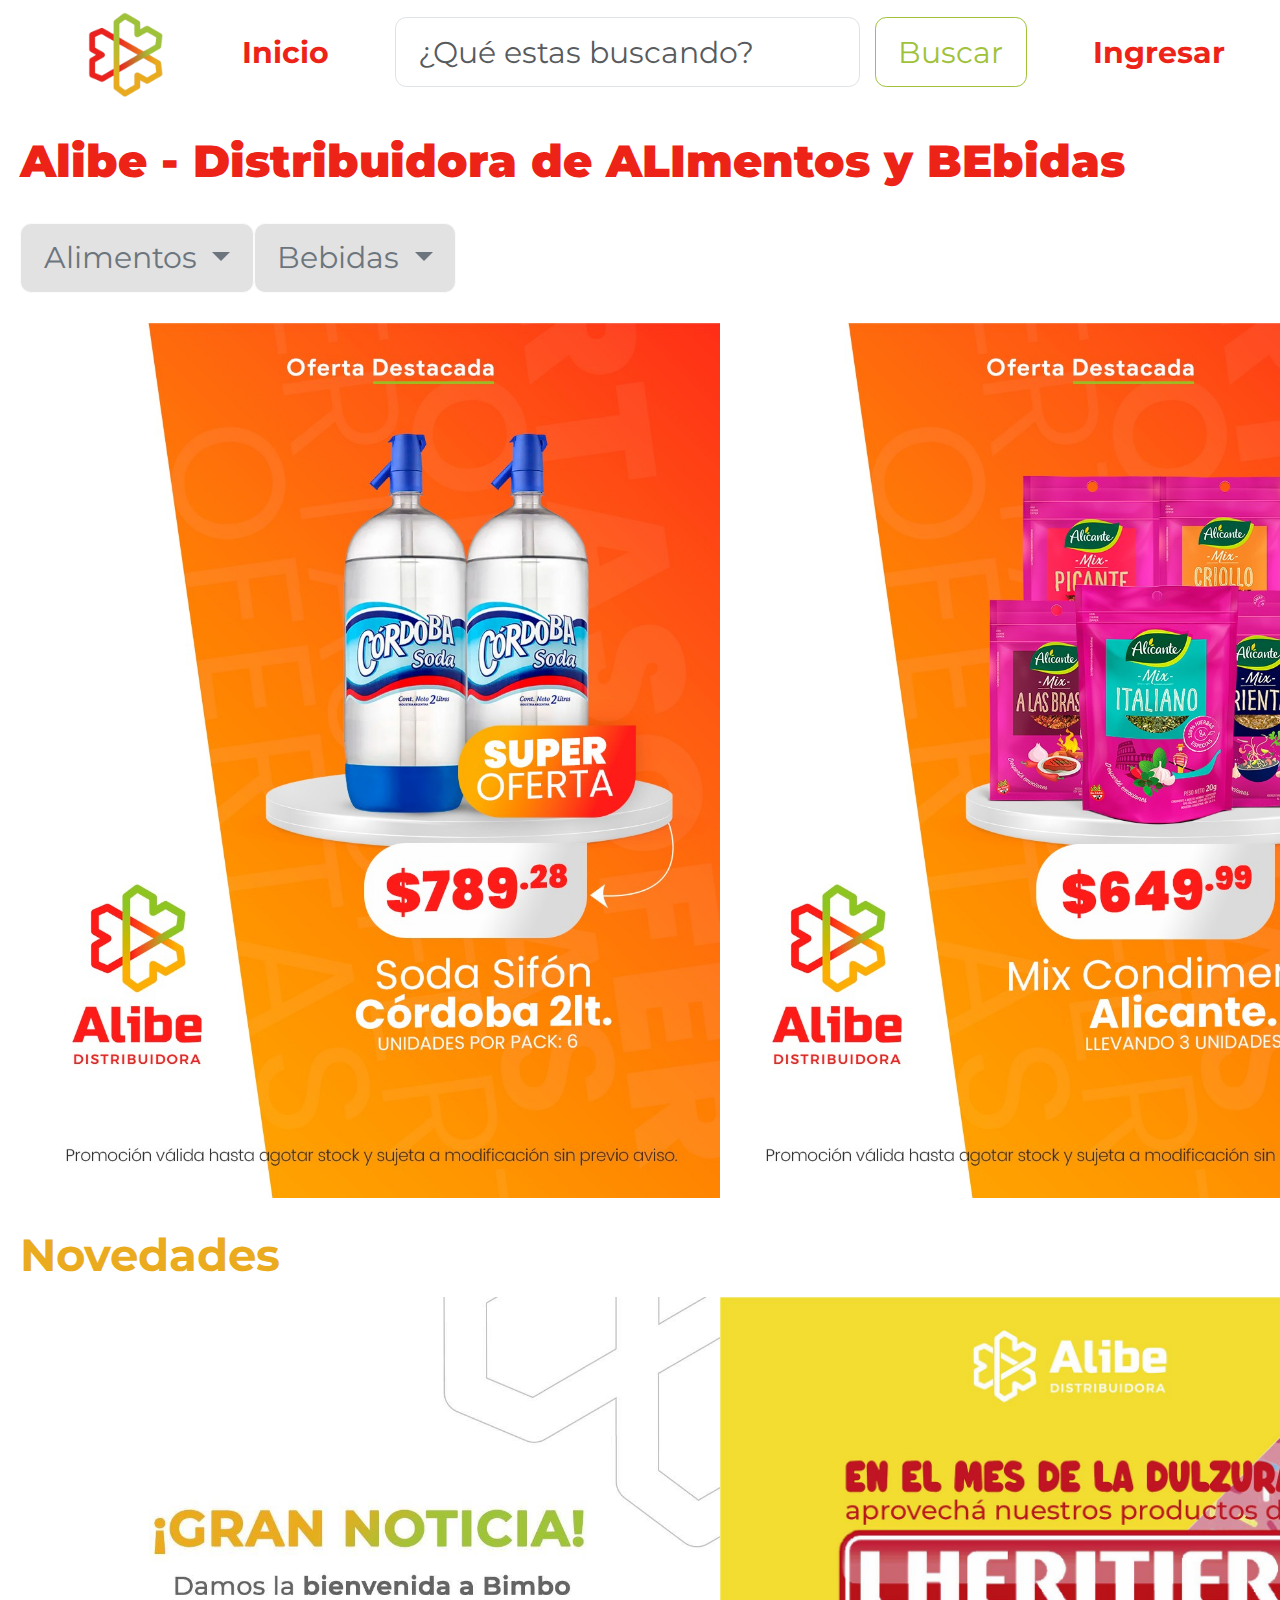
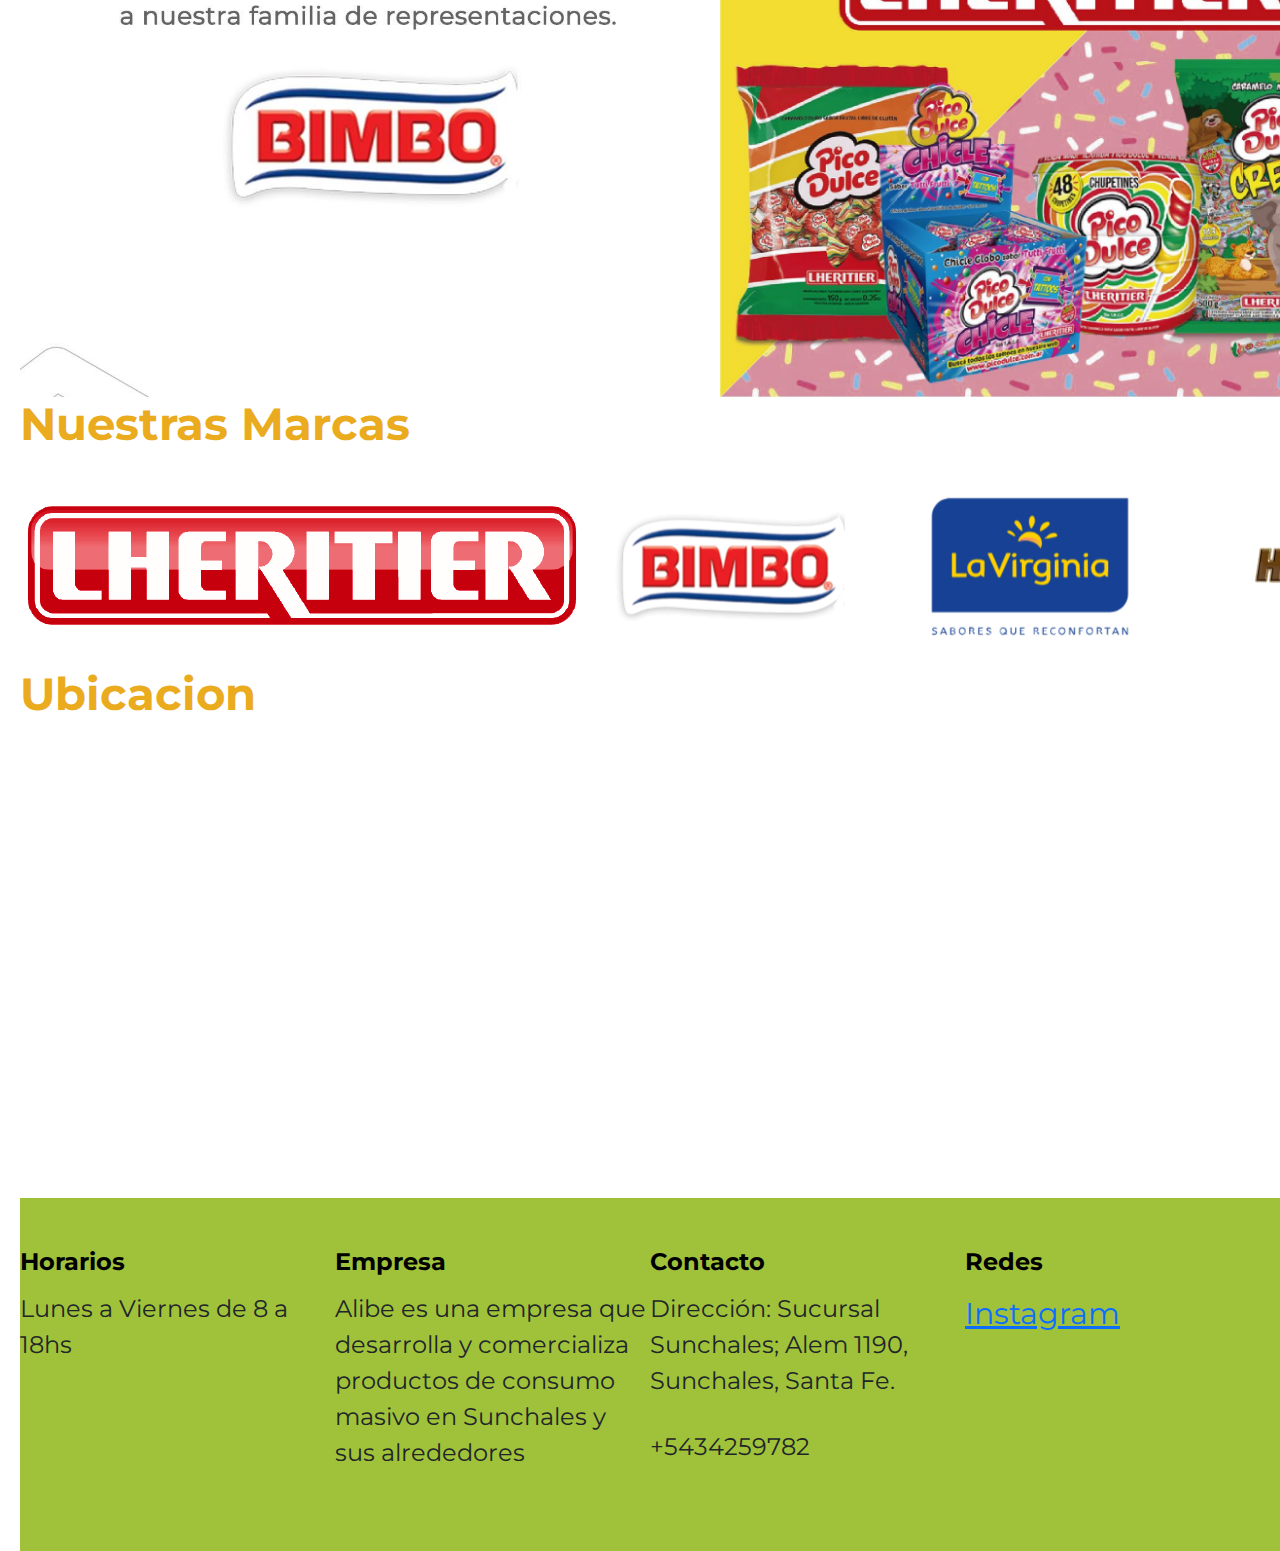
<file: index.html>
<!DOCTYPE html>
<html lang="en">
<head>
    <meta charset="UTF-8">
    <meta name="viewport" content="width=device-width, initial-scale=1.0">
    <link href="https://cdn.jsdelivr.net/npm/bootstrap@5.3.3/dist/css/bootstrap.min.css" rel="stylesheet" integrity="sha384-QWTKZyjpPEjISv5WaRU9OFeRpok6YctnYmDr5pNlyT2bRjXh0JMhjY6hW+ALEwIH" crossorigin="anonymous">
    
    <!--Fonts-->
    <link rel="preconnect" href="https://fonts.googleapis.com">
    <link rel="preconnect" href="https://fonts.gstatic.com" crossorigin>
    <link href="https://fonts.googleapis.com/css2?family=Freeman&family=Montserrat:ital,wght@0,100..900;1,100..900&family=Quicksand:wght@300..700&family=Roboto:ital,wght@0,100;0,300;0,400;0,500;0,700;0,900;1,100;1,300;1,400;1,500;1,700;1,900&display=swap" rel="stylesheet">

    <!--CSS-->
    <link rel="stylesheet" href="./css/style.css">

    <title>Distribuidora Alibe</title>
</head>
<body>
    <header class="top-container">
                <nav class="menu">
                    <div class="container-fluid">
                        <div class="imagen-logo">
                            <img src="./images/logo.png" alt="Logo" width="100" height="100" class="d-inline-block align-text-top">
                        </div>
                        <li><a href="#">Inicio</a></li> <!--# porque estamos en el index-->
                        <form class="d-flex" role="search">
                        <input class="form-control me-2" type="search" placeholder="¿Qué estas buscando?" aria-label="Search">
                        <button class="btn btn-outline-success" type="submit">Buscar</button>
                        </form>
                        <li><a href="./pages/ingresar.html">Ingresar</a></li>
                    </div>
                  </nav>  
    </header>
    <main>
        <section>
            <h1>Alibe - Distribuidora de ALImentos y BEbidas</h1>
        </section>
        <div class="desplegables">
            <div class="dropdown-total">
                <button class="btn btn-secondary dropdown-toggle" type="button" data-bs-toggle="dropdown">
                    Alimentos
                </button>
                <ul class="dropdown-menu">
                    <li><button class="dropdown-item" type="button">Condimentos y especias</button></li>
                    <li><button class="dropdown-item" type="button">Yerba</button></li>
                    <li><button class="dropdown-item" type="button">Harina</button></li>
                    <li><button class="dropdown-item" type="button">Cacao</button></li>
                    <li><button class="dropdown-item" type="button">Golosinas</button></li>
                    <li><button class="dropdown-item" type="button">Panificados</button></li>
                </ul>
                <button class="btn btn-secondary dropdown-toggle" type="button" data-bs-toggle="dropdown" aria-expanded="false">
                      Bebidas
                </button>
                <ul class="dropdown-menu">
                      <li><button class="dropdown-item" type="button">Gaseosas</button></li>
                      <li><button class="dropdown-item" type="button">Agua con gas</button></li>
                      <li><button class="dropdown-item" type="button">Agua saborizada</button></li>
                </ul>
          </div>
        </div>
          
        <section>
            <article>
                <div class="oferta-pantalla">
                    <img src="./images/oferta-1.jpg" alt="oferta-uno">
                    <img src="./images/oferta-2.jpg" alt="oferta-dos">
                    <img src="./images/oferta-3.jpg" alt="oferta-tres">
                    <img src="./images/oferta-4.jpg" alt="oferta-cuatro">
                    <img src="./images/oferta-5.jpg" alt="oferta-cinco">
                </div>
            </article>
        </section>

        <section>
            <h2>Novedades</h2>
        </section>
        <section class="img-novedades">
            <article class="img-news">
                <div class="photo-news">
                    <img src="./images/novedades-1.jpg" alt="bimbo">
                    <img src="./images/novedades-2.jpg" alt="lheritier">
                </div>
            </article>
        </section>
        <section class="subtitulos">
            <h2>Nuestras Marcas</h2>
        </section>
        <section class="sub-subtitulos">
            <img src="./images/marca1.png" alt="lheriteier">
            <img src="./images/marca2.png" alt="bimbo">
            <img src="./images/marca3.png" alt="la-virginia">
            <img src="./images/marca4.png" alt="hamlet">
            <img src="./images/marca5.png" alt="cunnington">
            <img src="./images/marca6.png" alt="julicroc">
        </section>
        <section>
            <h2>Ubicacion</h2>
        </section>
        <section>
            <div>
                <iframe src="https://www.google.com/maps/embed?pb=!1m14!1m8!1m3!1d13687.467652897827!2d-61.5528587!3d-30.9462813!3m2!1i1024!2i768!4f13.1!3m3!1m2!1s0x94354502f8a0430d%3A0x18a2db5bd10ee552!2sAlibe%20Distribuidora!5e0!3m2!1ses-419!2sar!4v1719956743688!5m2!1ses-419!2sar" width="600" height="450" style="border:0;" allowfullscreen="" loading="lazy" referrerpolicy="no-referrer-when-downgrade"></iframe>
            </div>
        </section>
    </main>
    <footer>
        <div>
            <h3>Horarios</h3>
            <p>Lunes a Viernes de 8 a 18hs</p>
        </div>
        <div>
            <h3>Empresa</h3>
            <p>Alibe es una empresa que desarrolla y comercializa productos de consumo masivo en Sunchales y sus alrededores</p>
        </div>
        <div>
            <h3>Contacto</h3>
            <p>Dirección: Sucursal Sunchales; Alem 1190, Sunchales, Santa Fe.</p>
            <p>+5434259782</p>
        </div>
        <div>
            <h3>Redes</h3>
            <a href="https://www.instagram.com/alibedistribuidora/">Instagram</a>
        </div>
    </footer>

    <!--Bootstrap-->
    <script src="https://cdn.jsdelivr.net/npm/bootstrap@5.3.3/dist/js/bootstrap.bundle.min.js" integrity="sha384-YvpcrYf0tY3lHB60NNkmXc5s9fDVZLESaAA55NDzOxhy9GkcIdslK1eN7N6jIeHz" crossorigin="anonymous"></script>
</body>
</html>
</file>
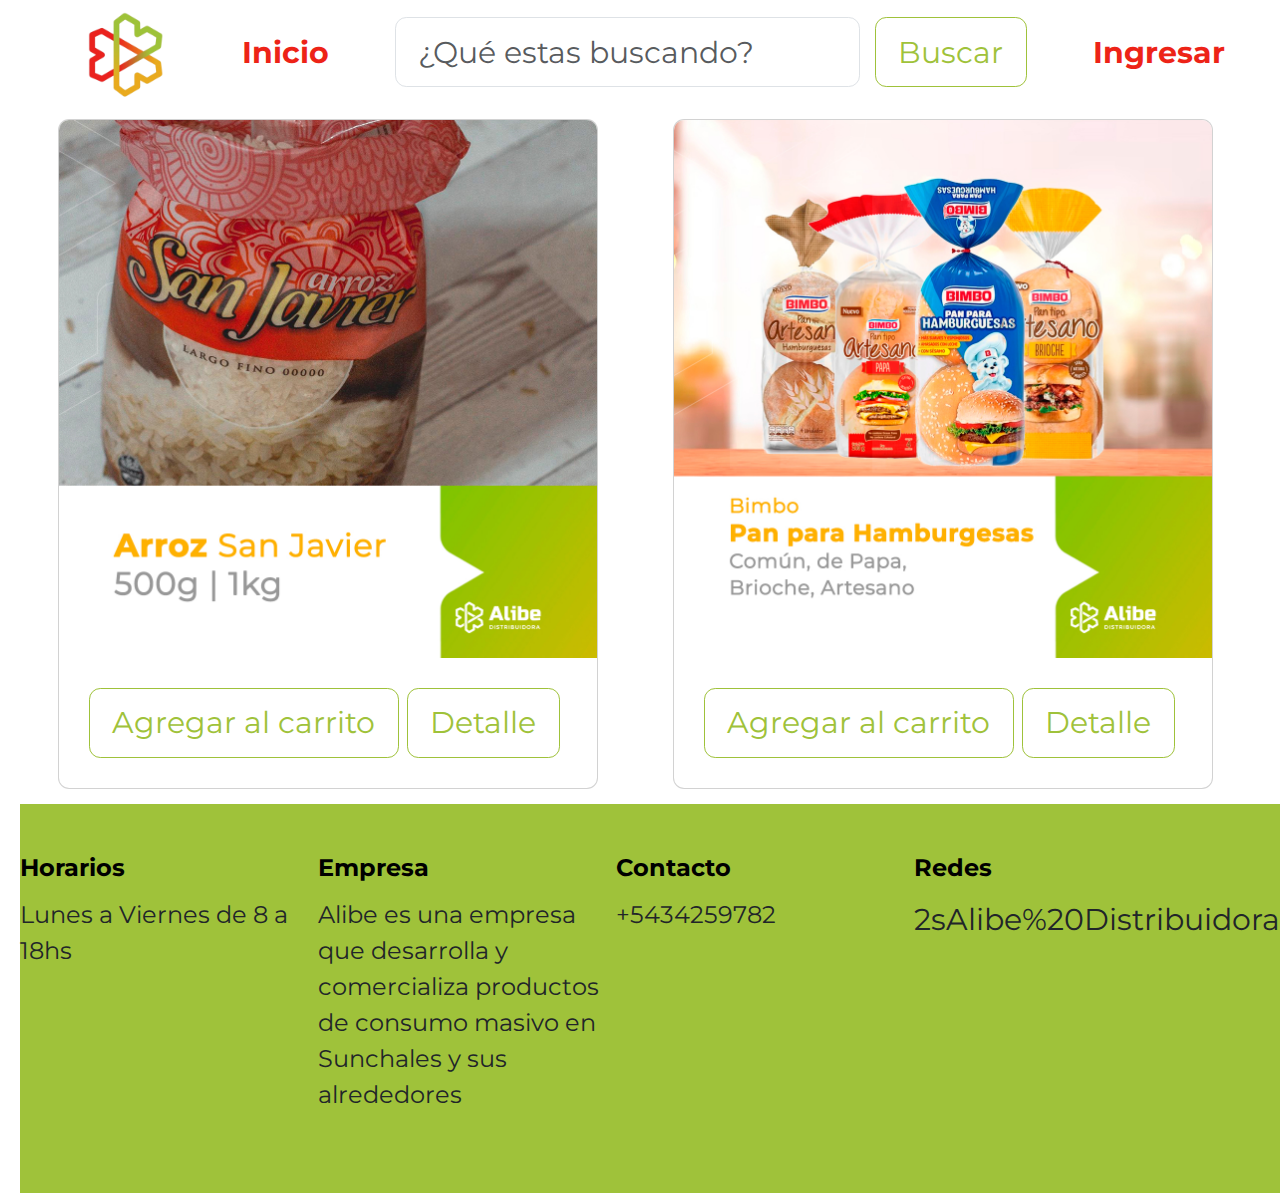
<file: pages/busqueda.html>
<!DOCTYPE html>
<html lang="en">
<head>
    <meta charset="UTF-8">
    <meta name="viewport" content="width=device-width, initial-scale=1.0">
    <link href="https://cdn.jsdelivr.net/npm/bootstrap@5.3.3/dist/css/bootstrap.min.css" rel="stylesheet" integrity="sha384-QWTKZyjpPEjISv5WaRU9OFeRpok6YctnYmDr5pNlyT2bRjXh0JMhjY6hW+ALEwIH" crossorigin="anonymous">

    <!--Fonts-->
    <link rel="preconnect" href="https://fonts.googleapis.com">
    <link rel="preconnect" href="https://fonts.gstatic.com" crossorigin>
    <link href="https://fonts.googleapis.com/css2?family=Freeman&family=Montserrat:ital,wght@0,100..900;1,100..900&family=Quicksand:wght@300..700&family=Roboto:ital,wght@0,100;0,300;0,400;0,500;0,700;0,900;1,100;1,300;1,400;1,500;1,700;1,900&display=swap" rel="stylesheet">

    <!--CSS-->
    <link rel="stylesheet" href="../css/style.css">

    <title>Busqueda</title>
</head>
<body>
    <header class="top-container">
        <nav class="menu">
            <div class="container-fluid">
                <div class="imagen-logo">
                    <img src="../images/logo.png" alt="Logo" width="100" height="100" class="d-inline-block align-text-top">
                </div>
                <li><a href="../index.html">Inicio</a></li> <!--# porque estamos en el index-->
                <form class="d-flex" role="search">
                <input class="form-control me-2" type="search" placeholder="¿Qué estas buscando?" aria-label="Search">
                <button class="btn btn-outline-success" type="submit">Buscar</button>
                </form>
                <li><a href="./ingresar.html">Ingresar</a></li>
            </div>
          </nav>  
    </header>
    <main>
        <div class="container-fluid">
            <div class="hstack gap-4">
                <div class="p-2">
                    <div class="card" style="width: 18rem;">
                        <img src="../images/buscar-1.jpg" class="card-img-top" alt="...">
                        <div class="card-body">
                          <button class="btn btn-outline-success" type="submit">Agregar al carrito</button>
                          <button class="btn btn-outline-success" type="submit">Detalle</button>
                        </div>
                    </div>
                </div>
                <div class="p-2">
                    <div class="card" style="width: 18rem;">
                        <img src="../images/buscar-2.jpg" class="card-img-top" alt="...">
                        <div class="card-body">
                          <button class="btn btn-outline-success" type="submit">Agregar al carrito</button>
                          <button class="btn btn-outline-success" type="submit">Detalle</button>
                        </div>
                    </div>
                </div>
                <div class="p-2">
                    <div class="card" style="width: 18rem;">
                        <img src="../images/buscar-3.jpg" class="card-img-top" alt="...">
                        <div class="card-body">
                          <button class="btn btn-outline-success" type="submit">Agregar al carrito</button>
                          <button class="btn btn-outline-success" type="submit">Detalle</button>
                        </div>
                    </div>
                </div>
                <div class="card" style="width: 18rem;">
                    <img src="../images/buscar-4.jpg" class="card-img-top" alt="...">
                    <div class="card-body">
                      <button class="btn btn-outline-success" type="submit">Agregar al carrito</button>
                      <button class="btn btn-outline-success" type="submit">Detalle</button>
                    </div>
                  </div>
              </div>
            </div>
    </main>
    <footer>
        <div>
            <h3>Horarios</h3>
            <p>Lunes a Viernes de 8 a 18hs</p>
        </div>
        <div>
            <h3>Empresa</h3>
            <p>Alibe es una empresa que desarrolla y comercializa productos de consumo masivo en Sunchales y sus alrededores</p>
        </div>
        <div>
            <h3>Contacto</h3>
            <p>+5434259782</p>
        </div>
        <div>
            <h3>Redes</h3>
            <p><Instagram>2sAlibe%20Distribuidora</p>
        </div>
    </footer>

    <!--Bootstrap-->
    <script src="https://cdn.jsdelivr.net/npm/bootstrap@5.3.3/dist/js/bootstrap.bundle.min.js" integrity="sha384-YvpcrYf0tY3lHB60NNkmXc5s9fDVZLESaAA55NDzOxhy9GkcIdslK1eN7N6jIeHz" crossorigin="anonymous"></script>
</body>
</html>
</file>
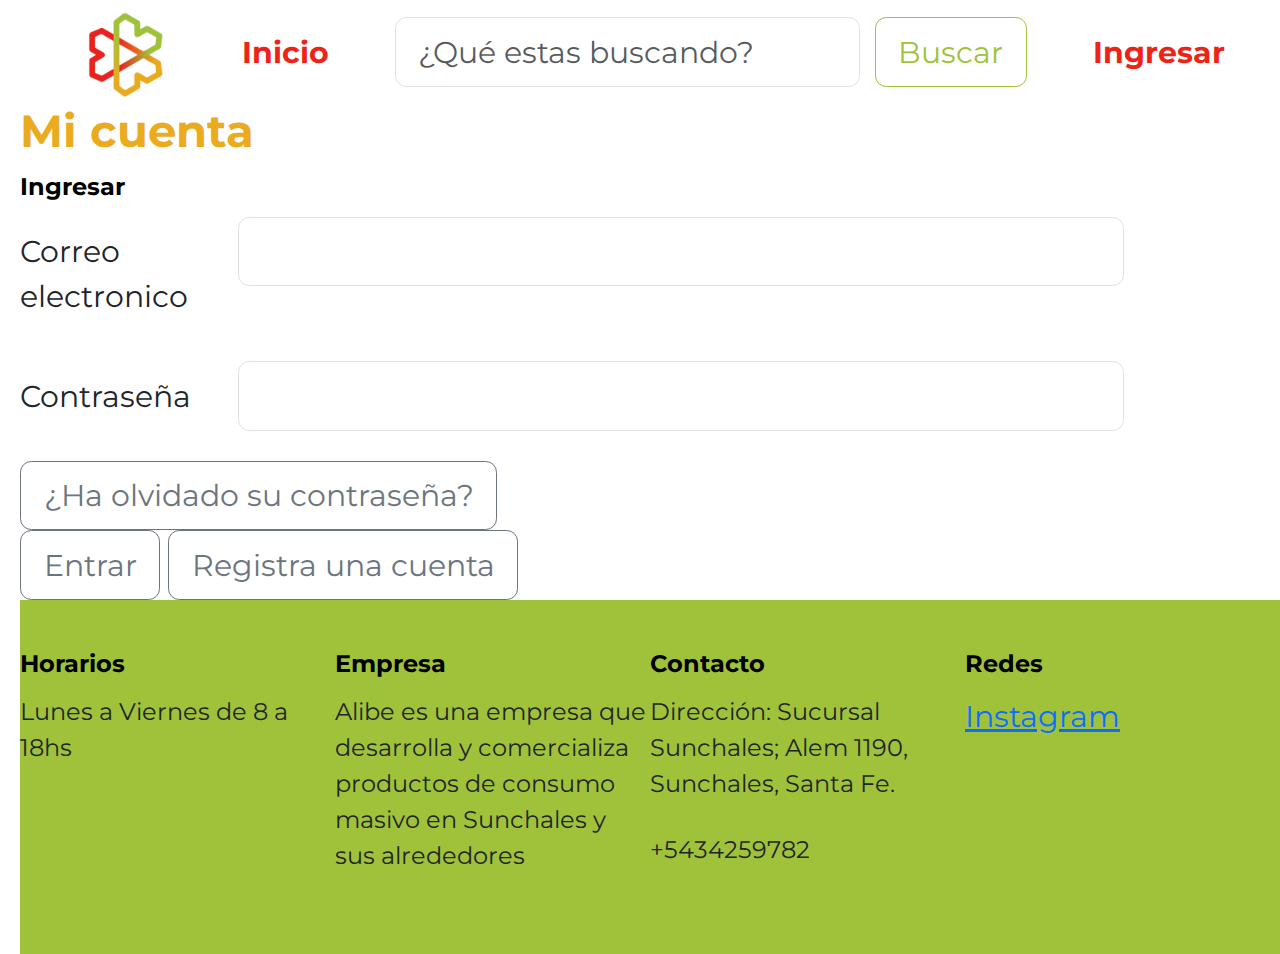
<file: pages/ingresar.html>
<!DOCTYPE html>
<html lang="en">
<head>
    <meta charset="UTF-8">
    <meta name="viewport" content="width=device-width, initial-scale=1.0">
    <link href="https://cdn.jsdelivr.net/npm/bootstrap@5.3.3/dist/css/bootstrap.min.css" rel="stylesheet" integrity="sha384-QWTKZyjpPEjISv5WaRU9OFeRpok6YctnYmDr5pNlyT2bRjXh0JMhjY6hW+ALEwIH" crossorigin="anonymous">

    <!--Fonts-->
    <link rel="preconnect" href="https://fonts.googleapis.com">
    <link rel="preconnect" href="https://fonts.gstatic.com" crossorigin>
    <link href="https://fonts.googleapis.com/css2?family=Freeman&family=Montserrat:ital,wght@0,100..900;1,100..900&family=Quicksand:wght@300..700&family=Roboto:ital,wght@0,100;0,300;0,400;0,500;0,700;0,900;1,100;1,300;1,400;1,500;1,700;1,900&display=swap" rel="stylesheet">
    
    <!--CSS-->
    <link rel="stylesheet" href="../css/style.css">
    
    <title>Ingresar</title>
</head>
<body>
    <header class="top-container">
        <nav class="menu">
            <div class="container-fluid">
                <div class="imagen-logo">
                    <img src="../images/logo.png" alt="Logo" width="100" height="100" class="d-inline-block align-text-top">
                </div>
                <li><a href="../index.html">Inicio</a></li> <!--# porque estamos en el index-->
                <form class="d-flex" role="search">
                <input class="form-control me-2" type="search" placeholder="¿Qué estas buscando?" aria-label="Search">
                <button class="btn btn-outline-success" type="submit">Buscar</button>
                </form>
                <li><a href="#">Ingresar</a></li>
            </div>
          </nav>  
    </header>
    <main>
        <section>
            <h2 class="title-secundary">Mi cuenta</h2>
            <article>
                <h3>Ingresar</h3>
                <div class="mb-3 row">
                    <label for="staticEmail" class="col-sm-2 col-form-label">Correo electronico</label>
                    <div class="col-sm-10">
                      <input type="text" class="form-control" id="inputEmail">
                    </div>
                  </div>
                <div class="mb-3 row">
                    <label for="inputPassword" class="col-sm-2 col-form-label">Contraseña</label>
                    <div class="col-sm-10">
                      <input type="password" class="form-control" id="inputPassword">
                    </div>
                </div>
                <div>
                    <button type="button-ingreso" class="btn btn-outline-secondary">¿Ha olvidado su contraseña?</button>
                </div>
                    <div>
                        <button type="button-ingreso" class="btn btn-outline-secondary">Entrar</button>
                        <button type="button-ingreso" class="btn btn-outline-secondary">Registra una cuenta</button>
                    </div>
                </div>
            </article>
        </section>
    </main>
    <footer>
        <div>
            <h3>Horarios</h3>
            <p>Lunes a Viernes de 8 a 18hs</p>
        </div>
        <div>
            <h3>Empresa</h3>
            <p>Alibe es una empresa que desarrolla y comercializa productos de consumo masivo en Sunchales y sus alrededores</p>
        </div>
        <div>
            <h3>Contacto</h3>
            <p>Dirección: Sucursal Sunchales; Alem 1190, Sunchales, Santa Fe.</p>
            <p>+5434259782</p>
        </div>
        <div>
            <h3>Redes</h3>
            <a href="https://www.instagram.com/alibedistribuidora/">Instagram</a>
        </div>
    </footer>

    <!--Bootstrap-->
    <script src="https://cdn.jsdelivr.net/npm/bootstrap@5.3.3/dist/js/bootstrap.bundle.min.js" integrity="sha384-YvpcrYf0tY3lHB60NNkmXc5s9fDVZLESaAA55NDzOxhy9GkcIdslK1eN7N6jIeHz" crossorigin="anonymous"></script>

</body>
</html>
</file>
<file: css/style.css>
/*reset*/ /*da formato a todo el html*/
*{
    font-family: "Montserrat", sans-serif;
    font-size: 30px;
    margin: 0;
    padding: 0;
    box-sizing: border-box;
}

/*header*/

.imagen-logo{
    justify-content: left;
}
.top-container{
    display:flex;
    align-items: center;
    background-color:white;
    width: 100%;
}
.menu{
    display: flex;
    width: 100%;
    justify-content: space-around;
}
.container-fluid{
    display: flex;
    width: 100%;
    justify-content: space-around;
    align-items: center;
}
.container-fluid li{
    list-style-type: none;
    display: flex;
}
.container-fluid li a{
    text-decoration: none;
    color: #ed2317;
    font-weight: 700;
    font-size: 1em;
}
/*para que ocupe todo el ancho el nav*/
.menu container-fluid{
    width: 100%;
    justify-content: center;
}

.btn-outline-success {
        --bs-btn-color: #9fc23a;
        --bs-btn-border-color: #9fc23a;
        --bs-btn-hover-color: #fff;
        --bs-btn-hover-bg: #9fc23a;
        --bs-btn-hover-border-color: #9fc23a;
}

/*Para que este centrado verticalmente*/

/*main*/

.dropdown-total{
    display: flex;
}
.btn-secondary {
    --bs-btn-color: #6c757d;
    --bs-btn-bg: #e2e2e2;
    --bs-btn-border-color: #fbfbfb;
    --bs-btn-hover-color: #fbfbfb;
    --bs-btn-hover-bg: #5c636a;
}

h1{
    color: #ed2317;
    text-decoration: none;
    font-weight: 900;
    font-size: 1.5em;
    padding-bottom: 20px;
    padding-top: 30px;
}

.top-buttons{
    background-color: #9fc23a;
    display: flex;
    width: 100%;
}
.top-buttons button{
    border: none;
    font-weight: 500;
    color: black;
    padding-top: 20px;
    padding-bottom: 20px;
    }
.oferta-pantalla{
        display: flex;
        width: 700px;
        padding-top: 30px;
        padding-bottom: 30px;
    }
.oferta-pantalla img{
        width: 100%;
    }
h2{
    color: #eaab1f;
    font-weight: 700;
    font-size: 1.5em;
}

.photo-news{
    display: flex;
    width: 700px;
}
.photo-news img{
    width: 100%;
}

.sub-subtitulos{
    display: flex;
    width: 100%;
}

.form-control {
    display: block;
    width: 85%;}

/*footer*/

footer{
    padding-top: 50px;
    padding-bottom: 50px;
    background-color: #9fc23a;
    display: flex;
    align-items: top;
}
footer div{
    width: 600px;
    display: inline-block;
}

h3{
    color: black;
    font-weight: 700;
    font-size: 0.8em;
}
p{
    font-size: 0.8em;
}
body{
    padding-left: 20px;
}
</file>
